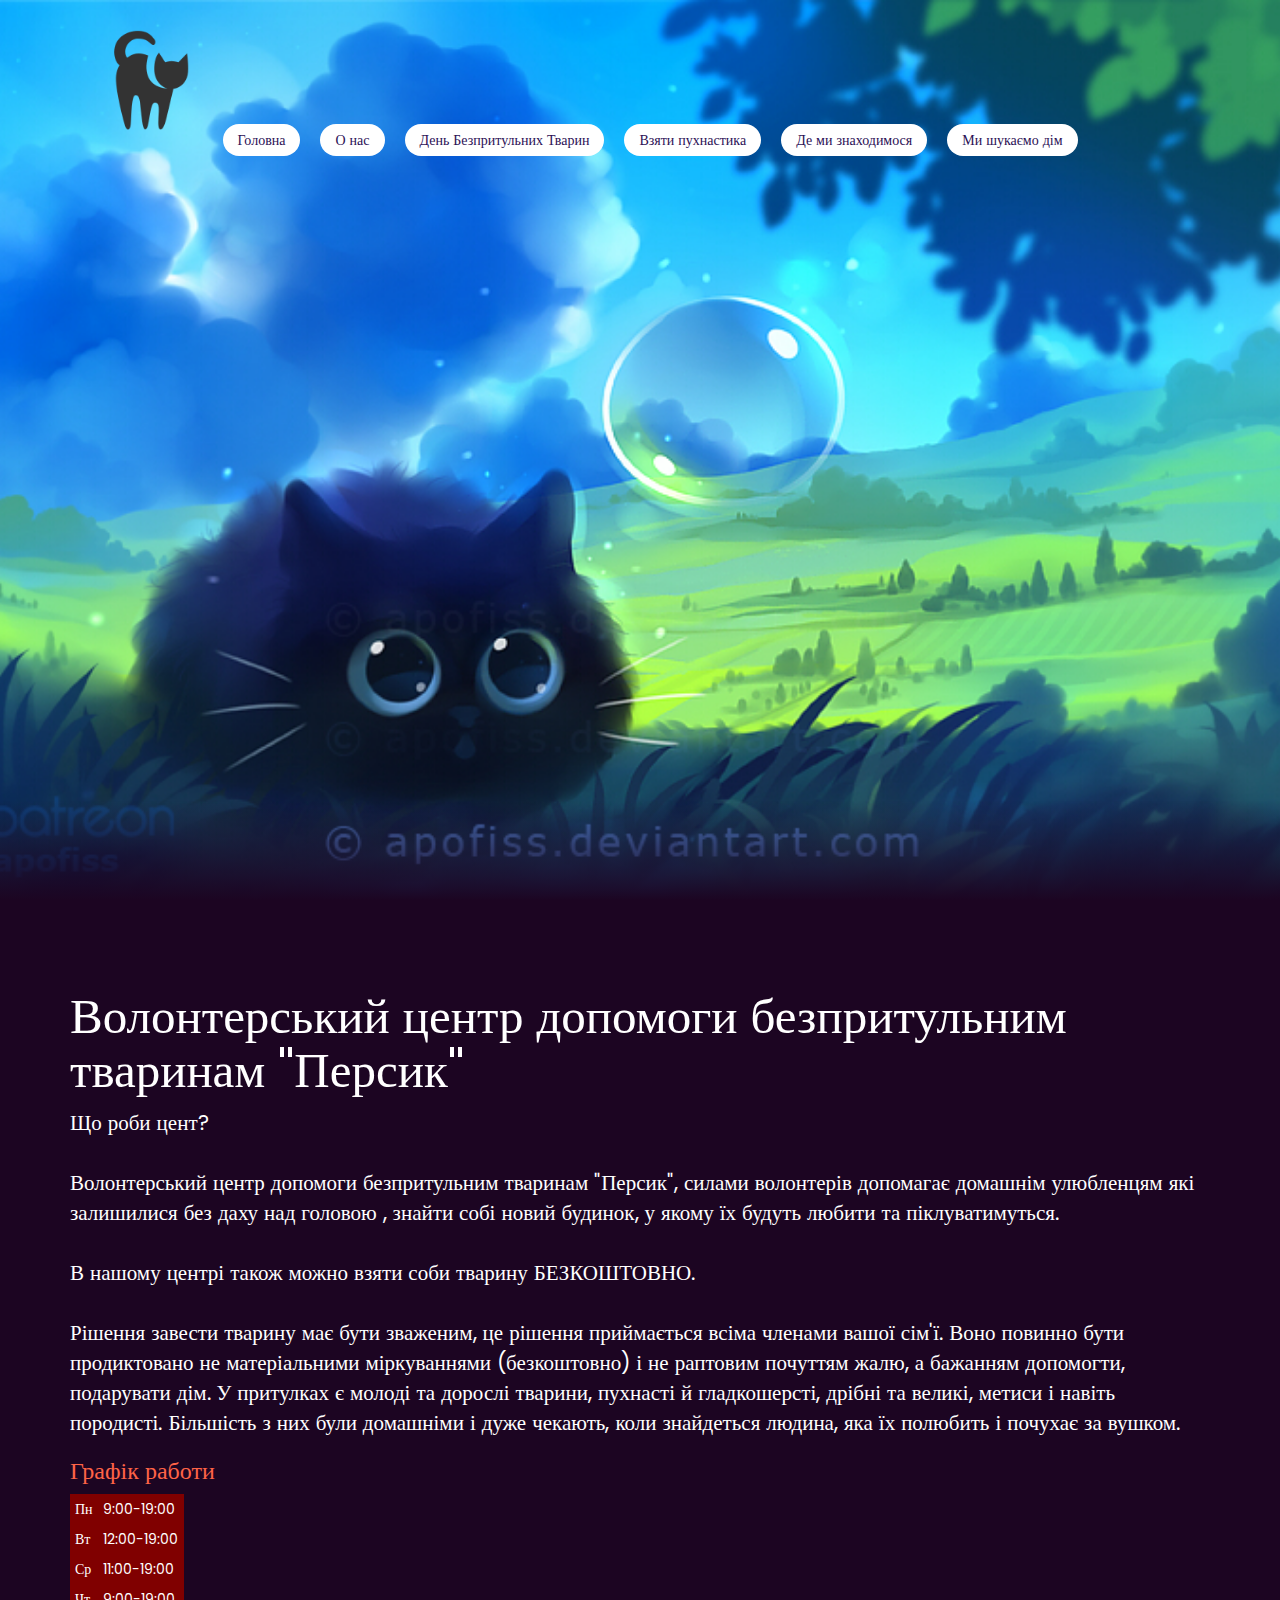
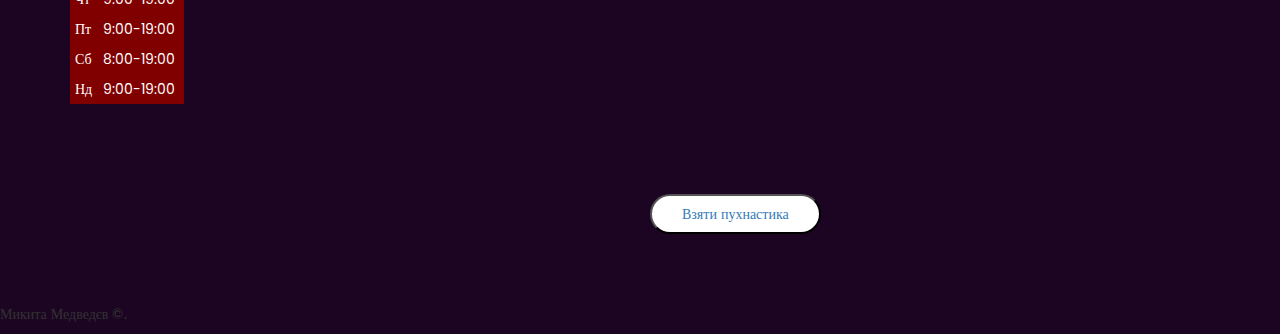
<file: site/index.html>
<!DOCTYPE html>
<html lang="en">
<head>
    <meta charset="UTF-8">
    <meta http-equiv="X-UA-Compatible" content="IE=edge">
    <meta name="viewport" content="width=device-width, initial-scale=1.0">
    <title>Волонтерський центр допомоги безпритульним тваринам "Персик"</title>
    <link rel='stylesheet' href="style.css">
    <link rel="preconnect" href="https://fonts.googleapis.com">
    <link rel="shortcut icon" href="/images/logo-coral-travel.png" type="image/x-icon">
    <link rel="stylesheet" href="https://maxcdn.bootstrapcdn.com/bootstrap/3.3.6/css/bootstrap.min.css">
	 <style>
   table {
    width: 10%;
    background: white;
    color: white;
    border-spacing: 1px;
   }
   td, th {
    background: maroon;
    padding: 5px;
   }
  </style>
</head>
<body>
    <header>
        <a href='#'' class='logo'><img src="images/logo-cat.png" width="100px" height="100px"></a>
            <ul>
                <li><a href="#" class='active'>Головна</a></li>
				 <li><a href="#sec" class='active'>О нас</a></li>
				 <li><a href="day.html" class='active'>День Безпритульних Тварин</a></li>
				 <li><a href="review.html" class='active' >Взяти пухнастика</a></li>
				 <li><a href="maps.html" class='active' >Де ми знаходимося</a></li>
				 <li><a href="pets.html" class='active' >Ми шукаємо дім</a></li>
            </ul>
    </header>
    <section>
        <img src='images/background.jpg' id='background'>
    </section>
    <div class='sec' id='sec'>
        <h2 class="coraltravel">Волонтерський центр допомоги безпритульним тваринам "Персик"</h2>
        <p>Що роби цент?<br><br>Волонтерський центр допомоги безпритульним тваринам "Персик",
			силами волонтерів допомагає домашнім улюбленцям які залишилися без даху над головою ,
			знайти собі новий будинок, у якому їх будуть любити та піклуватимуться.<br><br>В нашому центрі також можно взяти соби тварину БЕЗКОШТОВНО.<br><br>
			Рішення завести тварину має бути зваженим,
			це рішення приймається всіма членами вашої сім'ї.
			Воно повинно бути продиктовано не матеріальними міркуваннями (безкоштовно) і не раптовим почуттям жалю, 
			а бажанням допомогти, подарувати дім.
			У притулках є молоді та дорослі тварини, пухнасті й гладкошерсті, дрібні та великі, метиси і навіть породисті.
			Більшість з них були домашніми і дуже чекають, коли знайдеться людина, яка їх полюбить і почухає за вушком.
          <h3 style="color:#FF6347">Графік работи</h3>
		  <table>
   <tr><td>Пн</td><td>9:00-19:00</td></tr>
   <tr><td>Вт</td><td>12:00-19:00</td></tr>
    <tr><td>Ср</td><td>11:00-19:00</td></tr>
	<tr><td>Чт</td><td>9:00-19:00</td></tr>
	<tr><td>Пт</td><td>9:00-19:00</td></tr>
	<tr><td>Сб</td><td>8:00-19:00</td></tr>
	<tr><td>Нд</td><td>9:00-19:00</td></tr>
  </table>
		   <br><br></p>
            <br><br>
            <a href="review.html"><button type="button" name="run_script">Взяти пухнастика</button></a>
    </div>
    
   
            
          
            <p>Микита Медведєв ©.</p>
           
</body>
</html>
</file>
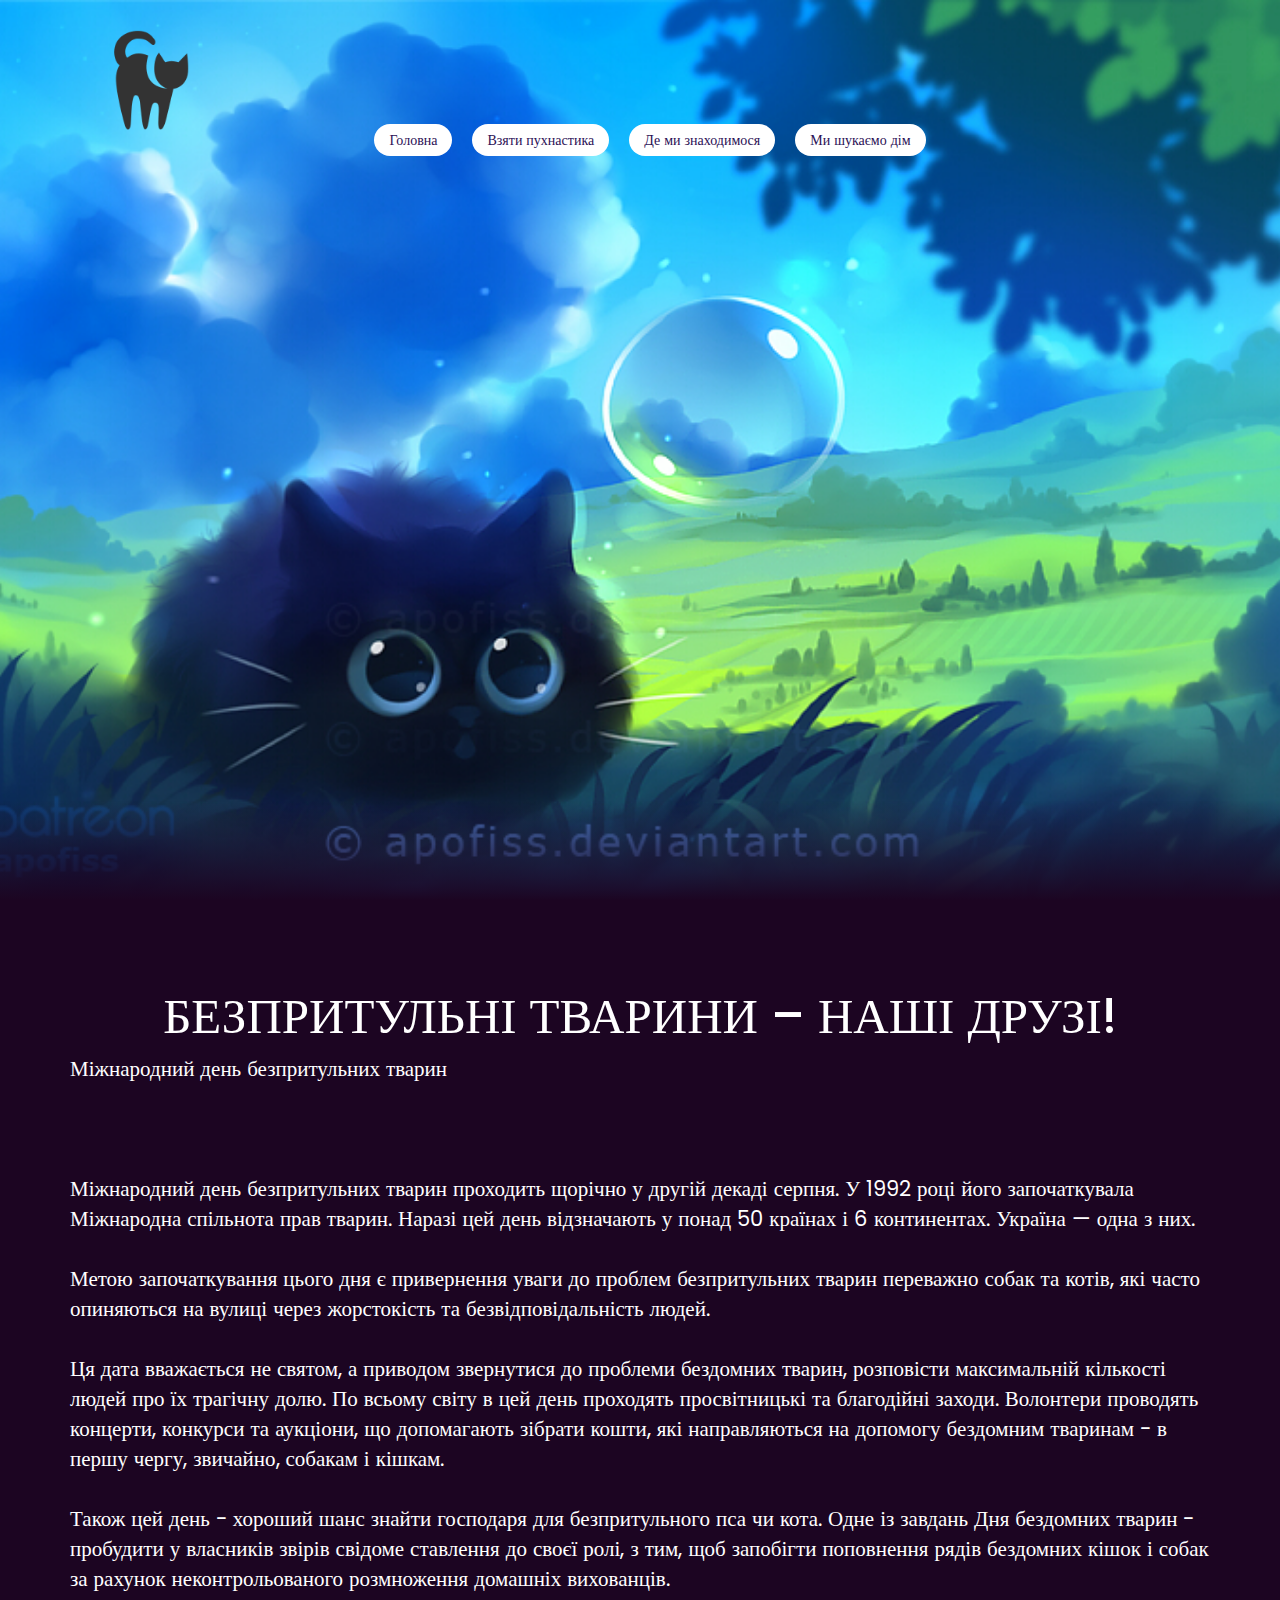
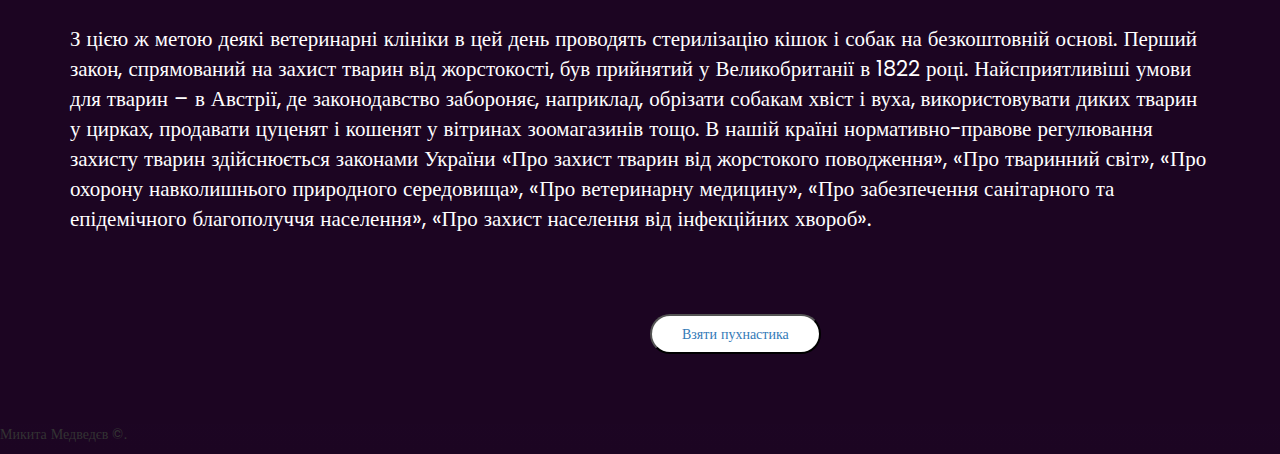
<file: site/day.html>
<!DOCTYPE html>
<html lang="en">
<head>
    <meta charset="UTF-8">
    <meta http-equiv="X-UA-Compatible" content="IE=edge">
    <meta name="viewport" content="width=device-width, initial-scale=1.0">
    <title>День безпритульних тварин</title>
    <link rel='stylesheet' href="style.css">
    <link rel="preconnect" href="https://fonts.googleapis.com">
    <link rel="shortcut icon" href="/images/logo-coral-travel.png" type="image/x-icon">
    <link rel="stylesheet" href="https://maxcdn.bootstrapcdn.com/bootstrap/3.3.6/css/bootstrap.min.css">

</head>
<body>
    <header>
        <a href='#'' class='logo'><img src="images/logo-cat.png" width="100px" height="100px"></a>
            <ul>
                 <li><a href="index.html" class='active'>Головна</a></li>
				 <li><a href="review.html" class='active' >Взяти пухнастика</a></li>
				 <li><a href="maps.html" class='active' >Де ми знаходимося</a></li>
				 <li><a href="pets.html" class='active' >Ми шукаємо дім</a></li>
            </ul>
            </ul>
    </header>
    <section>
        <img src='images/background.jpg' id='background'>
    </section>
    <div class='sec' id='sec'>
        <h2 class="coraltravel">БЕЗПРИТУЛЬНІ ТВАРИНИ – НАШІ ДРУЗІ!</h2>
        <p>Міжнародний день безпритульних тварин<br><br><br><br>Міжнародний день безпритульних тварин проходить щорічно у другій декаді серпня. 
			У 1992 році його започаткувала Міжнародна спільнота прав тварин. 
			Наразі цей день відзначають у понад 50 країнах і 6 континентах. Україна — одна з них.<br><br>
			Метою започаткування цього дня є привернення уваги до проблем безпритульних тварин переважно собак та котів, 
			які часто опиняються на вулиці через жорстокість та безвідповідальність людей.<br><br>
			Ця дата вважається не святом, а приводом звернутися до проблеми бездомних тварин, 
			розповісти максимальній кількості людей про їх трагічну долю. По всьому світу в цей день проходять просвітницькі та благодійні заходи. 	
			Волонтери проводять концерти, конкурси та аукціони, що допомагають зібрати кошти,
			які направляються на допомогу бездомним тваринам - в першу чергу, звичайно, собакам і кішкам.<br><br>
			Також цей день - хороший шанс знайти господаря для безпритульного пса чи кота. 
			Одне із завдань Дня бездомних тварин - пробудити у власників звірів свідоме ставлення до своєї ролі,
			з тим, щоб запобігти поповнення рядів бездомних кішок і собак за рахунок неконтрольованого розмноження домашніх вихованців. <br><br>
			З цією ж метою деякі ветеринарні клініки в цей день проводять стерилізацію кішок і собак на безкоштовній основі.
			Перший закон, спрямований на захист тварин від жорстокості, був прийнятий у Великобританії в 1822 році. 	
			Найсприятливіші умови для тварин – в Австрії, де законодавство забороняє, наприклад, обрізати собакам хвіст і вуха, 
			використовувати диких тварин у цирках, продавати цуценят і кошенят у вітринах зоомагазинів тощо.
			В нашій країні нормативно-правове регулювання захисту тварин здійснюється законами України 
			«Про захист тварин від жорстокого поводження», «Про тваринний світ», «Про охорону навколишнього природного середовища», 
			«Про ветеринарну медицину», «Про забезпечення санітарного та епідемічного благополуччя населення», 
			«Про захист населення від інфекційних хвороб».

		   <br><br></p>
            <br><br>
            <a href="review.html"><button type="button" name="run_script">Взяти пухнастика</button></a>
    </div>
    
   
            
          
            <p>Микита Медведєв ©.</p>
           
</body>
</html>
</file>
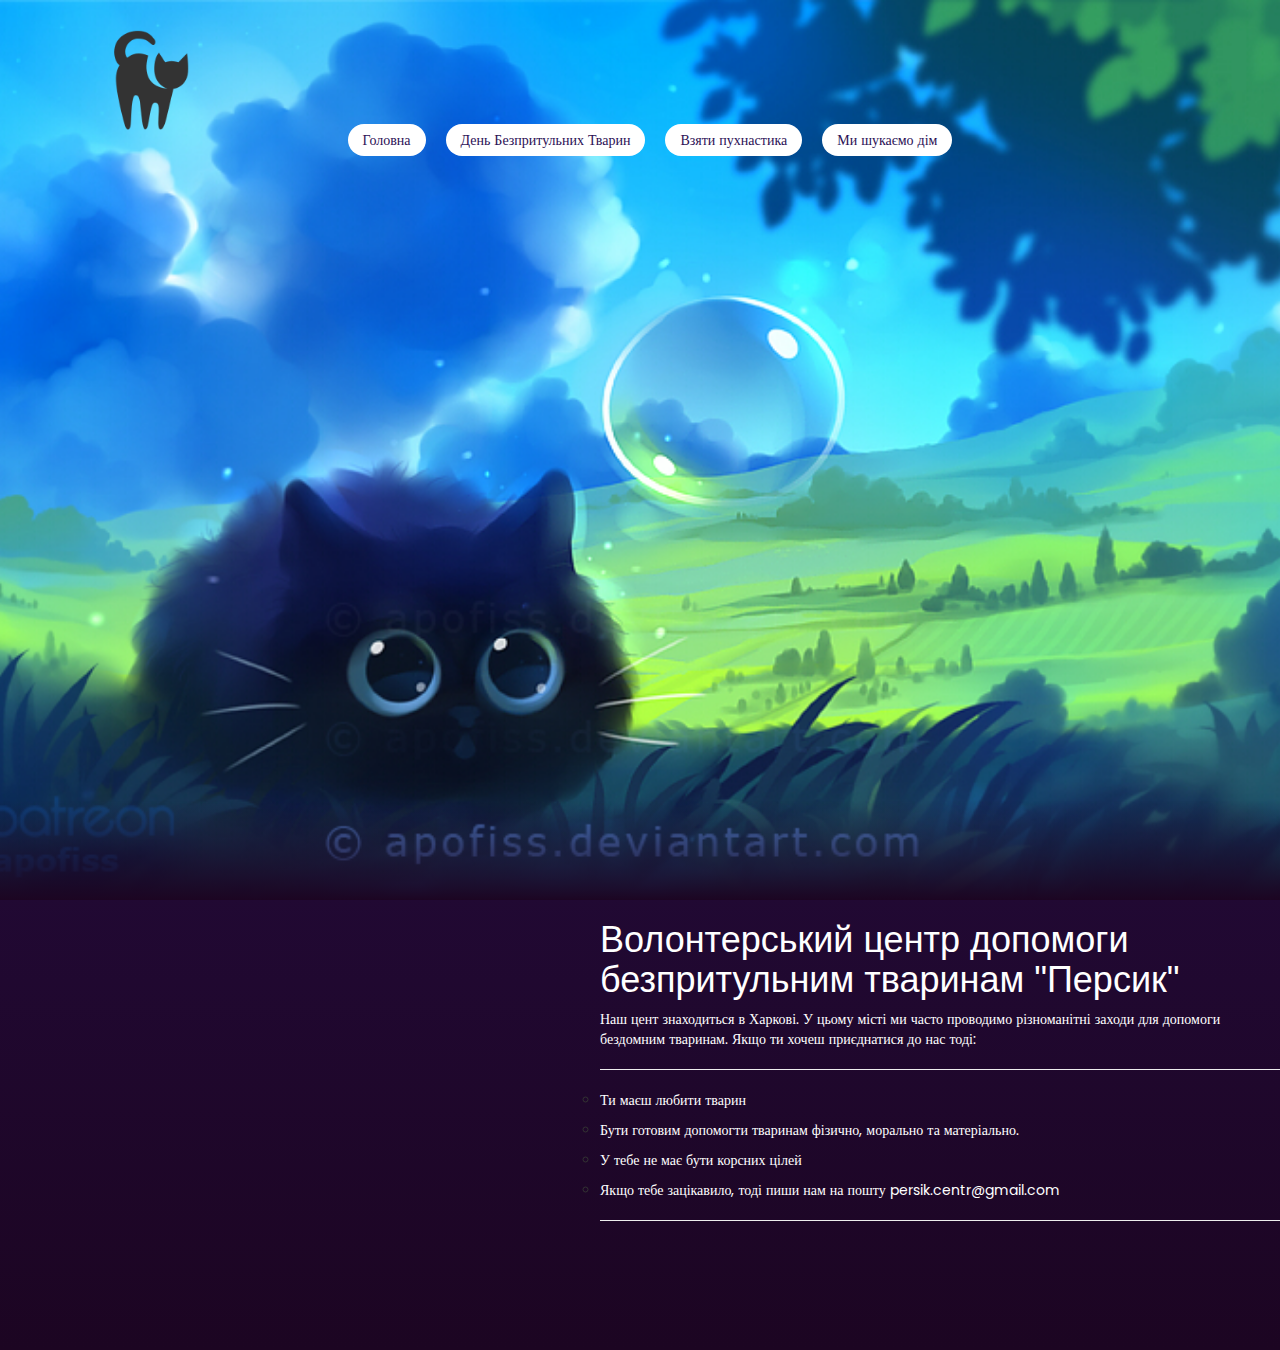
<file: site/maps.html>
<!DOCTYPE html>
<html lang="en">
<head>
    <meta charset="UTF-8">
    <meta http-equiv="X-UA-Compatible" content="IE=edge">
    <meta name="viewport" content="width=device-width, initial-scale=1.0">
    <title>Де ми знаходимося</title>
    <link rel='stylesheet' href="style.css">
    <link rel="preconnect" href="https://fonts.googleapis.com">
    <link rel="shortcut icon" href="/images/logo-coral-travel.png" type="image/x-icon">
    <link rel="stylesheet" href="https://maxcdn.bootstrapcdn.com/bootstrap/3.3.6/css/bootstrap.min.css">

</head>
<body>
    <header>
        <a href='#'' class='logo'><img src="images/logo-cat.png" width="100px" height="100px"></a>
            <ul>
              <li><a href="index.html" class='active'>Головна</a></li>
				 <li><a href="day.html" class='active'>День Безпритульних Тварин</a></li>
				 <li><a href="review.html" class='active' >Взяти пухнастика</a></li>
				 <li><a href="pets.html" class='active' >Ми шукаємо дім</a></li>
            </ul>
            </ul>
    </header>
    <section>
        <img src='images/background.jpg' id='background'>
    </section>
	

    <iframe src="https://www.google.com/maps/embed?pb=!1m18!1m12!1m3!1d164153.5222970856!2d36.145742038497254!3d49.99450702572823!2m3!1f0!2f0!3f0!3m2!1i1024!2i768!4f13.1!3m3!1m2!1s0x4127a09f63ab0f8b%3A0x2d4c18681aa4be0a!2z0KXQsNGA0YzQutC-0LIsINCl0LDRgNGM0LrQvtCy0YHQutCw0Y8g0L7QsdC70LDRgdGC0Yw!5e0!3m2!1sru!2sua!4v1637658272734!5m2!1sru!2sua" width="600" height="450" align="left" style="border:0;" allowfullscreen="" loading="lazy"></iframe>
 <h1 style="color: white">Волонтерський центр допомоги безпритульним тваринам "Персик"</h1>
	
	<p style="color:#FFFFFF"><font face="Arial">Наш цент знаходиться в Харкові. 
	У цьому місті ми часто проводимо різноманітні заходи для допомоги бездомним тваринам. 
	Якщо ти хочеш приєднатися до нас тоді:
	</p></font>
	  <hr>
   <ul type="circle">
     <li><p style="color:#FFFFFF">Ти маєш любити тварин</p></li>
     <li><p style="color:#FFFFFF">Бути готовим допомогти тваринам фізично, морально та матеріально.</p></li>
     <li><p style="color:#FFFFFF">У тебе не має бути корсних цілей</p></li>
     <li><p style="color:#FFFFFF">Якщо тебе зацікавило, тоді пиши нам на пошту persik.centr@gmail.com</p></li>
   </ul>
   <hr>
</body>
</html>
</file>
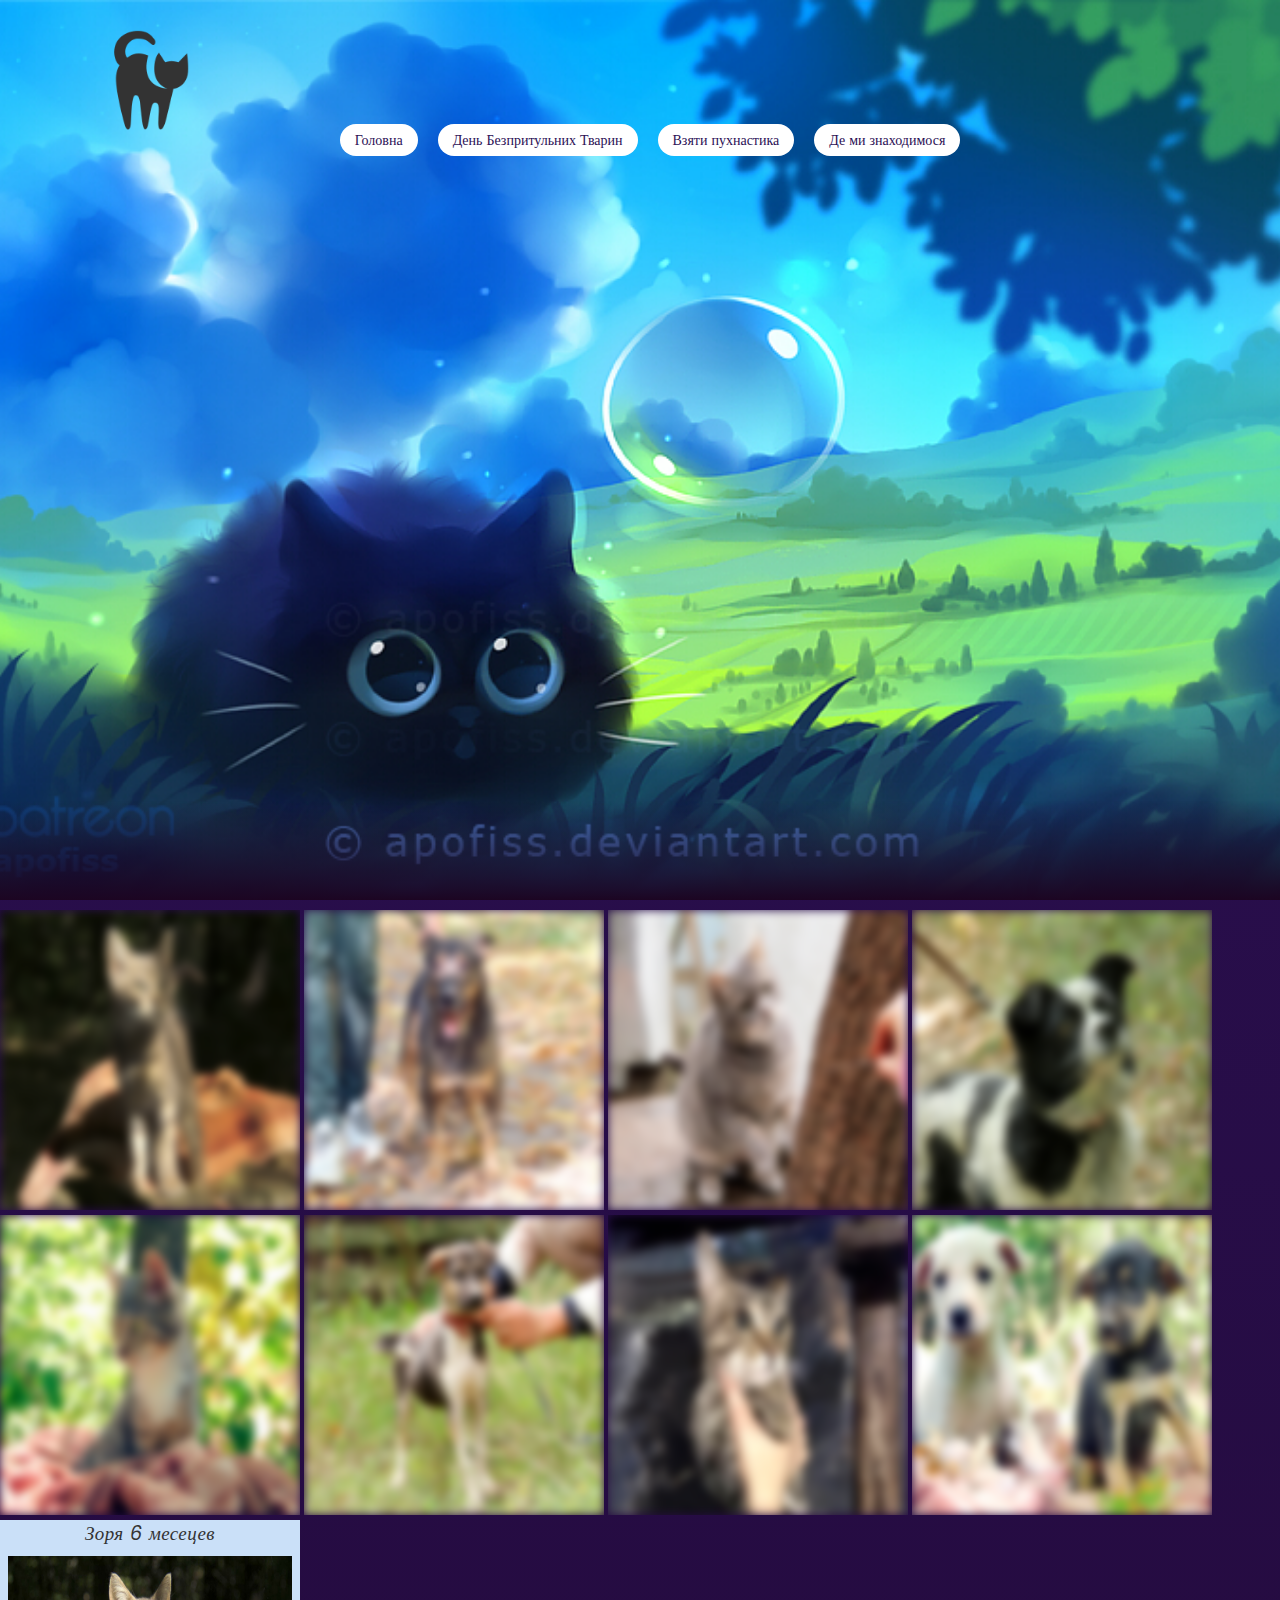
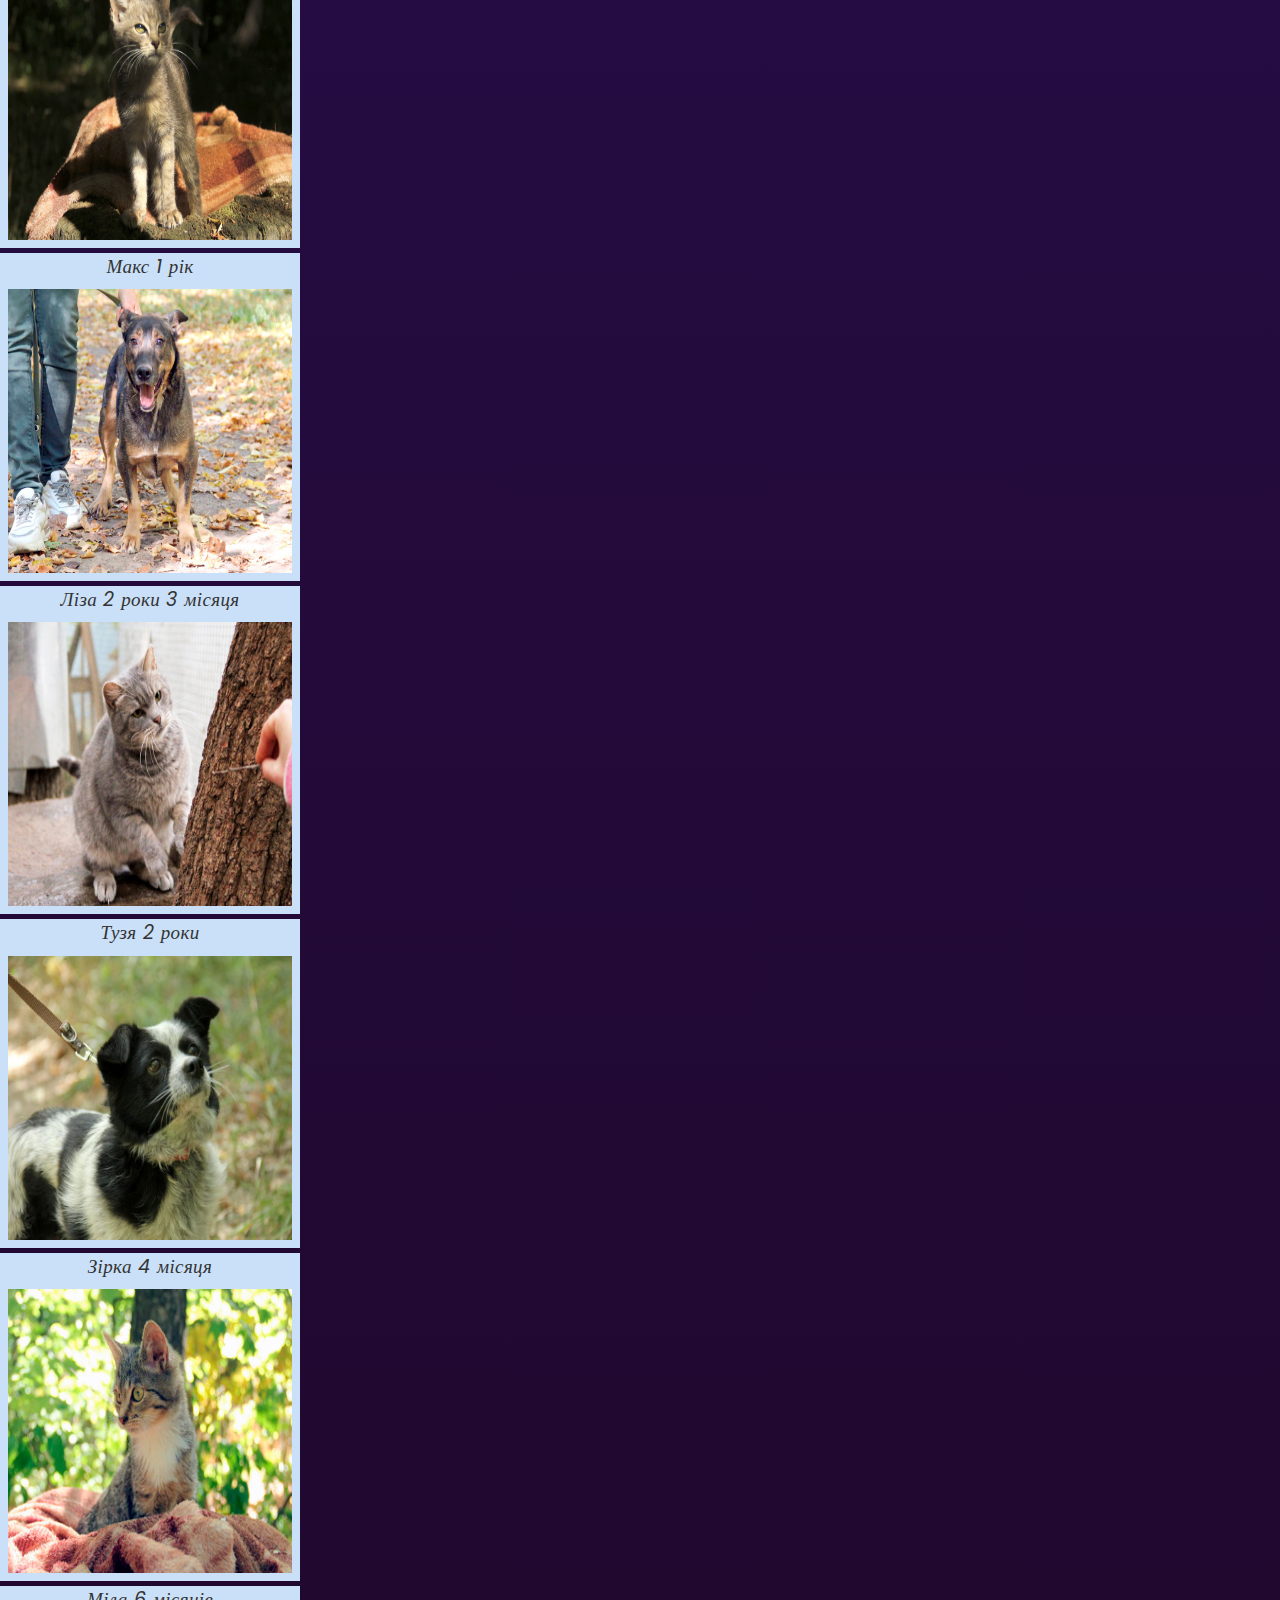
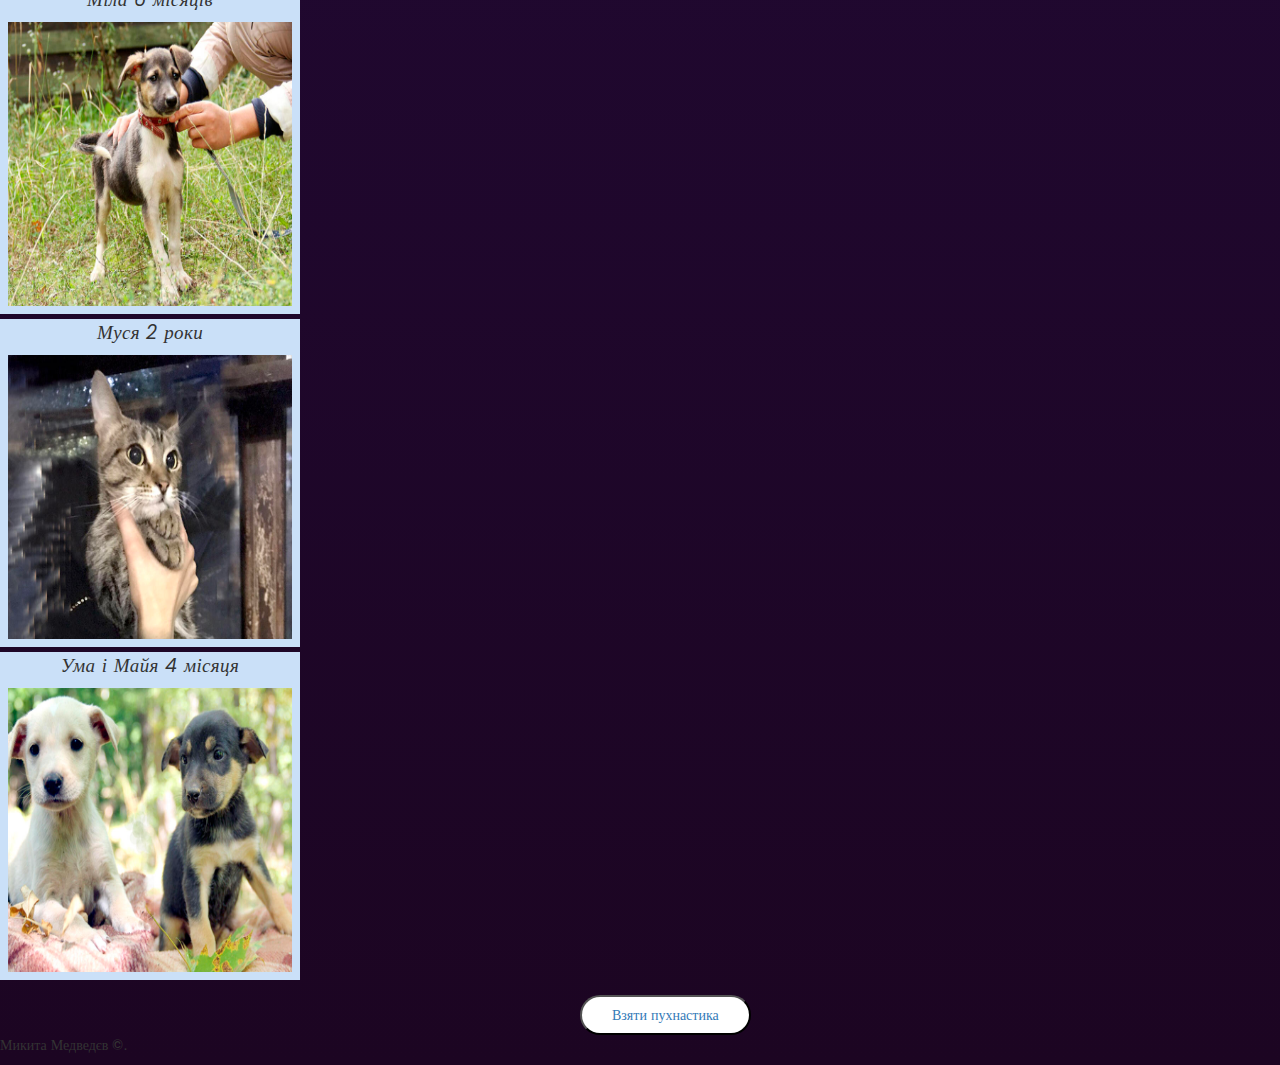
<file: site/pets.html>
<!DOCTYPE html>
<html lang="en">
<head>
    <meta charset="UTF-8">
    <meta http-equiv="X-UA-Compatible" content="IE=edge">
    <meta name="viewport" content="width=device-width, initial-scale=1.0">
    <title>Волонтерський центр допомоги безпритульним тваринам "Персик"</title>
    <link rel='stylesheet' href="style.css">
    <link rel="preconnect" href="https://fonts.googleapis.com">
    <link rel="shortcut icon" href="/images/logo-coral-travel.png" type="image/x-icon">
    <link rel="stylesheet" href="https://maxcdn.bootstrapcdn.com/bootstrap/3.3.6/css/bootstrap.min.css">
	<style>
   .scale {
    display: inline-block; /* Строчно-блочный элемент */
    overflow: hidden; /* Скрываем всё за контуром */
   }
   .scale img {
    transition: 1s; /* Время эффекта */
    display: block; /* Убираем небольшой отступ снизу */
   }
   .scale img:hover {
    transform: scale(1.2); /* Увеличиваем масштаб */
   }
   figure {
  margin-left: 0;
  margin-right: 0;
}

figure img {
  vertical-align: middle;
  border: 8px solid rgb(202, 224, 248);
}
figcaption {
  width: 300px;
  padding-bottom: 1px;
  font-size: 19px;
  letter-spacing: 0.02em;
  font-style: italic;
  text-align: center;
  background-color: rgb(202, 224, 248);
}
.pic {
    filter: blur(5px); /* Размытие */
    transition: 1s; /* Время перехода */
   }
   .pic:hover {
    filter: blur(0); /* Отменяем размытие */
   }

  </style>

</head>
<body>
    <header>
        <a href='#'' class='logo'><img src="images/logo-cat.png" width="100px" height="100px"></a>
            <ul>
               <li><a href="index.html" class='active'>Головна</a></li>
				 <li><a href="day.html" class='active'>День Безпритульних Тварин</a></li>
				 <li><a href="review.html" class='active' >Взяти пухнастика</a></li>
				 <li><a href="maps.html" class='active' >Де ми знаходимося</a></li>

            </ul>
    </header>
    <section>
        <img src='images/background.jpg' id='background'>
    </section>
  <p>
   
    <div class="scale"><img src="images/cat1.jpeg" alt="" class="pic" width="300" height="300"></div>
    <div class="scale"><img src="images/dog1.jpeg" alt="" class="pic" width="300" height="300"></div>
    <div class="scale"><img src="images/cat2.jpeg" alt="" class="pic" width="300" height="300"></div>
    <div class="scale"><img src="images/dog2.jpeg" alt="" class="pic" width="300" height="300"></div>
	<div class="scale"><img src="images/cat3.jpeg" alt="" class="pic" width="300" height="300"></div>
	<div class="scale"><img src="images/dog3.jpeg" alt="" class="pic" width="300" height="300"></div>
	<div class="scale"><img src="images/cat4.jpeg" alt="" class="pic" width="300" height="300"></div>
	<div class="scale"><img src="images/dog4.jpeg" alt="" class="pic" width="300" height="300"></div>
	        <figure>
			<figcaption>Зоря 6 месецев </figcaption>
          <div class="scale"><img src="images/cat1.jpeg" alt="" class="scale" width="300" height="300"></div>

        </figure>
		<figure>
		  <figcaption>Макс 1 рік</figcaption>
          <div class="scale"><img src="images/dog1.jpeg" alt="" class="scale" width="300" height="300"></div>
   
        </figure>
		<figure>
		  <figcaption>Ліза 2 роки 3 місяця </figcaption>
          <div class="scale"><img src="images/cat2.jpeg" alt="" class="scale" width="300" height="300"></div>
        
        </figure>
		<figure>
		 <figcaption>Тузя 2 роки</figcaption>
          <div class="scale"><img src="images/dog2.jpeg" alt="" class="scale" width="300" height="300"></div>
         
        </figure>
		<figure>
		     <figcaption>Зірка 4 місяця </figcaption>
          <div class="scale"><img src="images/cat3.jpeg" alt="" class="scale" width="300" height="300"></div>
     
        </figure>
		<figure>
		      <figcaption>Міла 6 місяців </figcaption>
          <div class="scale"><img src="images/dog3.jpeg" alt="" class="scale" width="300" height="300"></div>
    
        </figure>
		<figure>
		      <figcaption>Муся 2 роки</figcaption>
          <div class="scale"><img src="images/cat4.jpeg" alt="" class="scale" width="300" height="300"></div>
    
        </figure>
		<figure>
		          <figcaption>Ума і Майя 4 місяця</figcaption>
          <div class="scale"><img src="images/dog4.jpeg" alt="" class="scale" width="300" height="300"></div>

        </figure>
	
  </p>
            <a href="review.html"><button type="button" name="run_script">Взяти пухнастика</button></a>
    </div>
    
   
            
          
            <p>Микита Медведєв ©.</p>
           
</body>
</html>
</file>
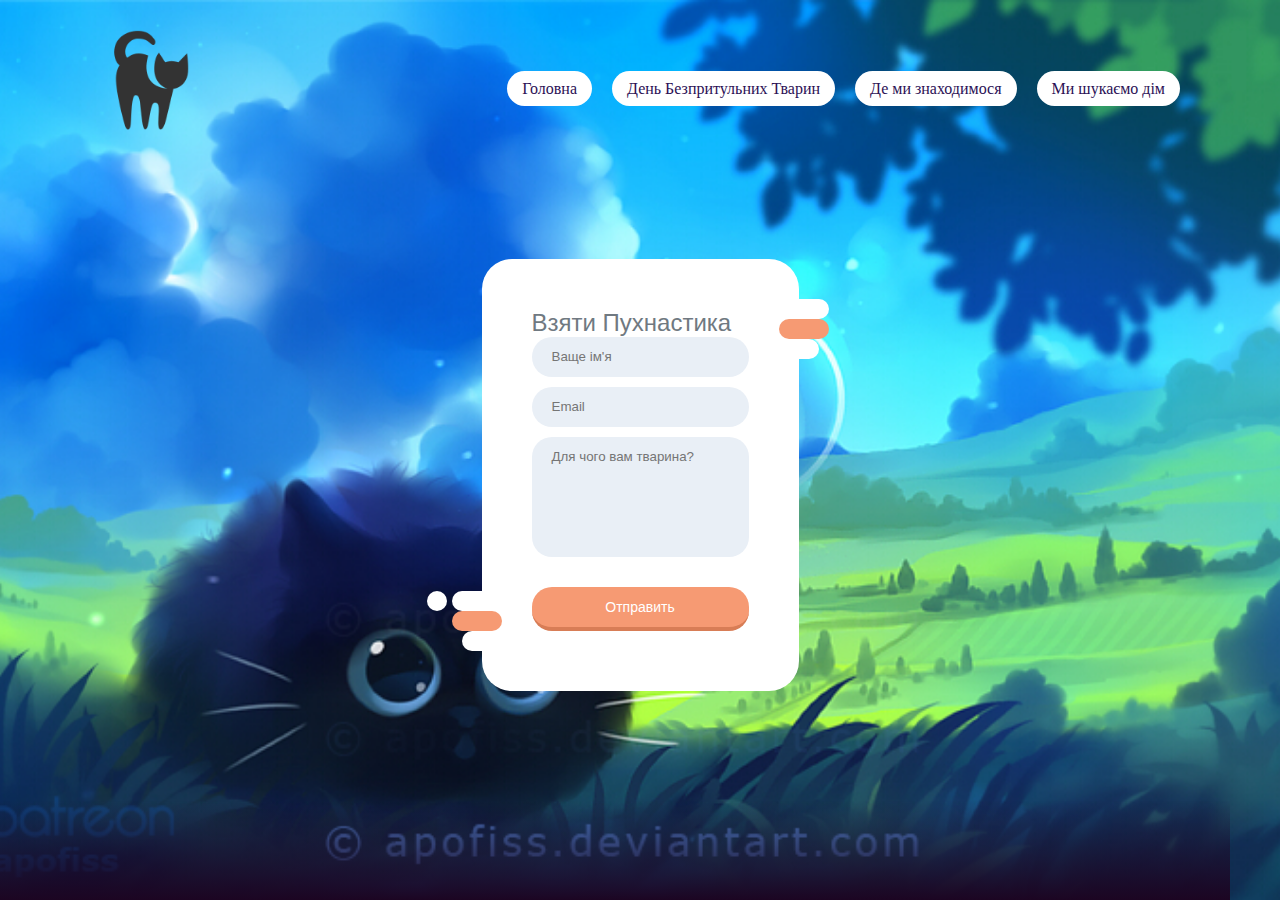
<file: site/review.html>
<!DOCTYPE html>
<html lang="en">
<head>
    <meta charset="UTF-8">
    <meta http-equiv="X-UA-Compatible" content="IE=edge">
    <meta name="viewport" content="width=device-width, initial-scale=1.0">
    <title>Волонтерський центр допомоги безпритульним тваринам "Персик"</title>
    <link rel='stylesheet' href="style.css">
    <link rel="preconnect" href="https://fonts.googleapis.com">
    <link rel="shortcut icon" href="/images/logo-coral-travel.png" type="image/x-icon">
</head>
<body>
    <header>
        <a href='#'' class='logo'><img src="images/logo-cat.png" width="100px" height="100px"></a>
            <ul>
               <li><a href="index.html" class='active'>Головна</a></li>
				 <li><a href="day.html" class='active'>День Безпритульних Тварин</a></li>
				 <li><a href="maps.html" class='active' >Де ми знаходимося</a></li>
				 <li><a href="pets.html" class='active' >Ми шукаємо дім</a></li>
            </ul>
          
    </header>
    <section>
        <img src='images/background.jpg' id='background'>
        <form class="decor">
            <div class="form-left-decoration"></div>
            <div class="form-right-decoration"></div>
            <div class="circle"></div>
            <div class="form-inner">
            <h3>Взяти Пухнастика</h3>
            <input type="text" placeholder="Ваще ім'я">
            <input type="email" placeholder="Email">
            <textarea placeholder="Для чого вам тварина?" rows="3"></textarea>
            <input type="submit" value="Отправить">
            </div>
            </form>
    </section>
    
  
</body>
</html>
</file>
<file: site/style.css>
@import url('https://fonts.googleapis.com/css2?family=Poppins:wght@600&display=swap');

*{
    margin: 0;
    padding: 0;
    box-sizing: border-box;
    font-family: 'Poppins';
    scroll-behavior: smooth;
}

body{
    min-height: 100vh;
    background: linear-gradient(#2b1055, #1c0522);
    overflow-x: hidden;
}

header{
    position: absolute;
    top: 0;
    left: 0;
    width: 100%;
    padding: 30px 100px;
    display: flex;
    justify-content: space-between;
    align-items: center;
    z-index: 10000;
}

header .logo{
    color: #fff;
    font-weight: 700;
    text-decoration: none;
    font-size: 2.5em;
    text-transform: uppercase;
    letter-spacing: 2px;
}

header ul{
    display: flex;
    justify-content: center;
    align-items: center;
}

header ul li{
    list-style: none;
    margin-left: 20px;
}

header ul li a{
    text-decoration: none;
    padding: 6px 15px;
    color: #fff;
    border-radius: 20px;
}

header ul li a:hover, 
header ul li a.active{
    background:#fff;
    color:#2b1055;
}

section{
    position: relative;
    width: 100%;
    height: 100vh;
    padding: 100px;
    display: flex;
    justify-content:center;
    align-items:center;
}

.coraltravel {
    display: flex;
    justify-content: center;
    align-items: center;
}
section::before{
    content: '';
    position: absolute;
    bottom: 0;
    width: 100%;
    height: 100px;
    background:linear-gradient(to top, #1c0522, transparent);
    z-index: 1000;
    margin-left: -100px;
}
section img{
    position: absolute;
    top: 0;
    left: 0;
    width: 100%;
    height: 100%;
    object-fit: cover;
    pointer-events: none;
}


section img#background{
    z-index: 10;
}

/* 
#btn{
    text-decoration: none;
    display: inline-block;
    padding: 8px 30px;
    border-radius:40px;
    background:#fff;
    color:#2b1055;
    font-size: 1.5em;
    z-index: 9;
    transform: translateY(150px);
} */

.sec,
.first{
    position: relative;
    padding: 70px;
    background:#1c0522;
    z-index: 5000;
}

.sec h2{
    color:#fff;
    font-size: 3.5em;
    margin-bottom: 10px;
}

.sec p{
    color:#fff;
    font-size: 1.5em;
    
}

.first h2{
    display: flex;
    color:#fff;
    font-size: 2.5em;
    justify-content: center;
    align-items: center;
}

button{
    text-decoration: none;
    display: inline-block;
    padding: 8px 30px;
    border-radius:40px;
    background:#fff;
    color:#2b1055;
    font-size: 1.5em;
    z-index: 100000;
    transform: translateX(580px);
}

.decor {
    z-index: 1000000;
    position: relative;
    max-width: 400px;
    margin: 50px auto 0;
    background: white;
    border-radius: 30px;
 }
 .form-left-decoration, .form-right-decoration {
    content: "";
    position: absolute;
    width: 50px;
    height: 20px;
    background: #f69a73;
    border-radius: 20px;
 }
 .form-left-decoration {
    bottom: 60px;
    left: -30px;
 }
 .form-right-decoration {
    top: 60px;
    right: -30px;
 }
 .form-left-decoration:before, .form-left-decoration:after, .form-right-decoration:before, .form-right-decoration:after {
    content: "";
    position: absolute;
    width: 50px;
    height: 20px;
    border-radius: 30px;
    background: white;
 }
 .form-left-decoration:before {
    top: -20px;
 }
 .form-left-decoration:after {
    top: 20px;
    left: 10px;
 }
 .form-right-decoration:before {
    top: -20px;
    right: 0;
 }
 .form-right-decoration:after {
    top: 20px;
    right: 10px;
 }
 .circle {
    position: absolute;
    bottom: 80px;
    left: -55px;
    width: 20px;
    height: 20px;
    border-radius: 50%;
    background: white;
 }
 .form-inner {
    padding: 50px;
 }
 .form-inner input, .form-inner textarea {
    display: block;
    width: 100%;
    padding: 0 20px;
    margin-bottom: 10px;
    background: #E9EFF6;
    line-height: 40px;
    border-width: 0;
    border-radius: 20px;
    font-family: 'Roboto', sans-serif;
 }
 .form-inner input[type="submit"] {
    margin-top: 30px;
    background: #f69a73;
    border-bottom: 4px solid #d87d56;
    color: white;
    font-size: 14px;
 }
 .form-inner textarea {
    resize: none;
 }
 .form-inner h3 {
    margin-top: 0;
    font-family: 'Roboto', sans-serif;
    font-weight: 500;
    font-size: 24px;
    color: #707981;
 }

 /* Main Footer */
footer .main-footer{ padding: 20px 0; background: #252525;}
footer ul{ padding-left: 0; list-style: none;}

/* Copy Right Footer */
.footer-copyright { background: #222; padding: 5px 0;}
.footer-copyright .logo { display: inherit;}
.footer-copyright nav { float: right; margin-top: 5px;}
.footer-copyright nav ul { list-style: none; margin: 0; padding: 0;}
.footer-copyright nav ul li { border-left: 1px solid #505050; display: inline-block; line-height: 12px; margin: 0; padding: 0 8px;}
.footer-copyright nav ul li a{ color: #969696;}
.footer-copyright nav ul li:first-child { border: medium none; padding-left: 0;}
.footer-copyright p { color: #969696; margin: 2px 0 0;}

/* Footer Top */
.footer-top{ background: #252525; padding-bottom: 30px; margin-bottom: 30px; border-bottom: 3px solid #222;}

/* Footer transparent */
footer.transparent .footer-top, footer.transparent .main-footer{ background: transparent;}
footer.transparent .footer-copyright{ background: none repeat scroll 0 0 rgba(0, 0, 0, 0.3) ;}

/* Footer light */
footer.light .footer-top{ background: #f9f9f9;}
footer.light .main-footer{ background: #f9f9f9;}
footer.light .footer-copyright{ background: none repeat scroll 0 0 rgba(255, 255, 255, 0.3) ;}

/* Footer 4 */
.footer- .logo { display: inline-block;}

/*====================  
  Widgets  
====================== */
.widget{ padding: 20px; margin-bottom: 40px;}
.widget.widget-last{ margin-bottom: 0px;}
.widget.no-box{ padding: 0; background-color: transparent; margin-bottom: 40px;
  box-shadow: none; -webkit-box-shadow: none; -moz-box-shadow: none; -ms-box-shadow: none; -o-box-shadow: none;}
.widget.subscribe p{ margin-bottom: 18px;}
.widget li a{ color: #ff8d1e;}
.widget li a:hover{ color: #4b92dc;}
.widget-title {margin-bottom: 20px;}
.widget-title span {background: #839FAD none repeat scroll 0 0;display: block; height: 1px;margin-top: 25px;position: relative;width: 20%;}
.widget-title span::after {background: inherit;content: "";height: inherit; position: absolute;top: -4px;width: 50%;}
.widget-title.text-center span,.widget-title.text-center span::after {margin-left: auto;margin-right:auto;left: 0;right: 0;}
.widget .badge{ float: right; background: #7f7f7f;}

.typo-light h1,  
.typo-light h2,  
.typo-light h3,  
.typo-light h4,  
.typo-light h5,  
.typo-light h6,
.typo-light p,
.typo-light div,
.typo-light span,
.typo-light small{ color: #fff;}


.btn{background-color: #ff8d1e; color:#fff;}
.btn:hover, .btn:focus, .btn.active {background: #4b92dc;color: #fff;
-webkit-box-shadow: 0 15px 30px rgba(0, 0, 0, 0.1);
-moz-box-shadow: 0 15px 30px rgba(0, 0, 0, 0.1);
-ms-box-shadow: 0 15px 30px rgba(0, 0, 0, 0.1);
-o-box-shadow: 0 15px 30px rgba(0, 0, 0, 0.1);
box-shadow: 0 15px 30px rgba(0, 0, 0, 0.1);
-webkit-transition: all 250ms ease-in-out 0s;
-moz-transition: all 250ms ease-in-out 0s;
-ms-transition: all 250ms ease-in-out 0s;
-o-transition: all 250ms ease-in-out 0s;
transition: all 250ms ease-in-out 0s;

}
</file>
